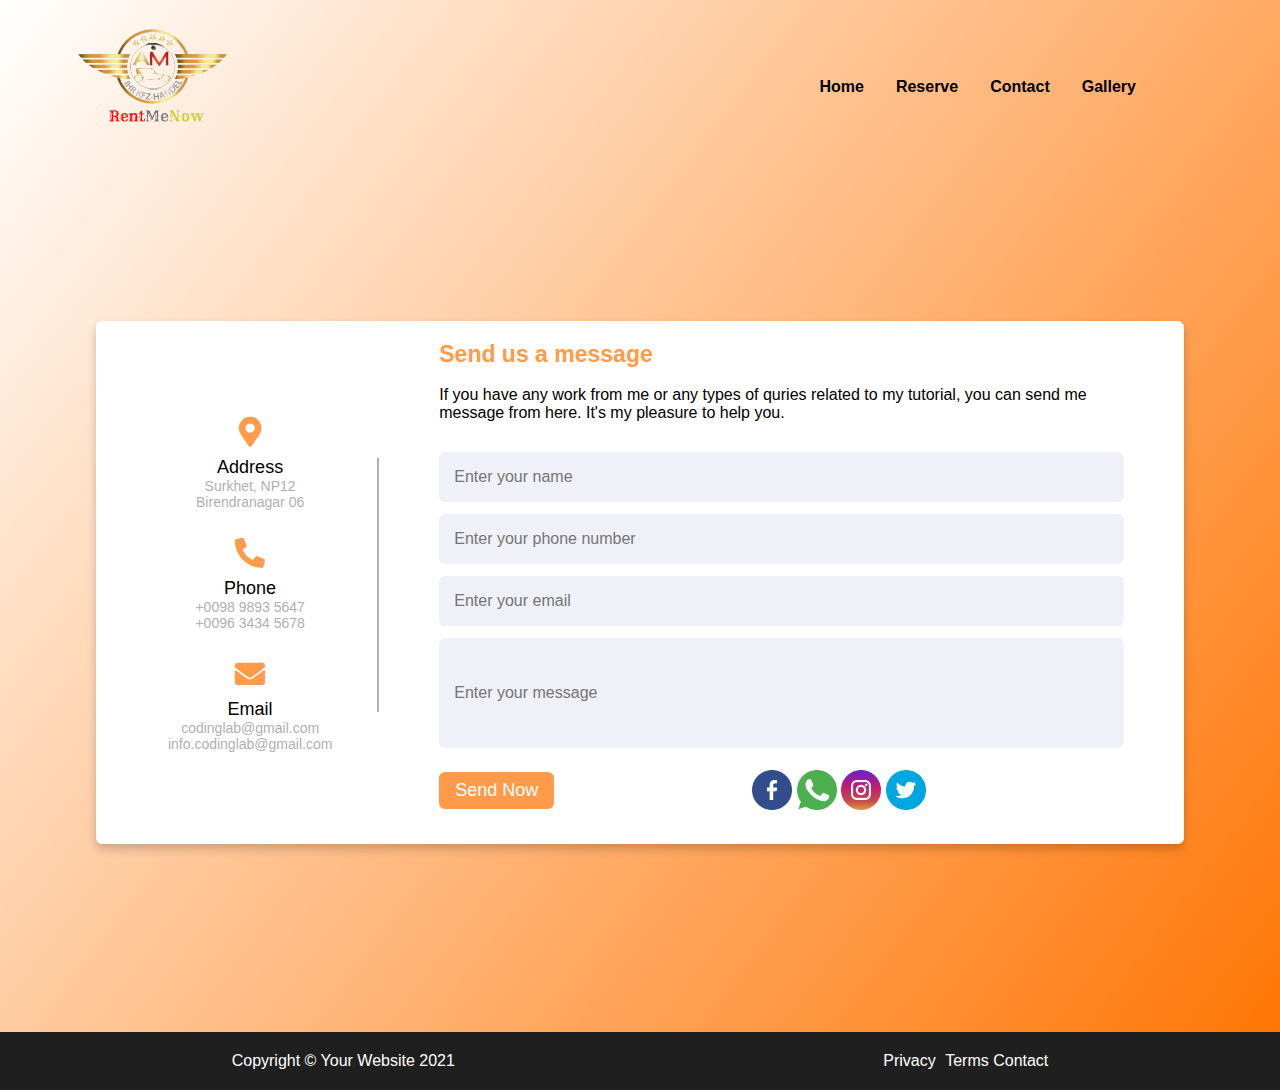
<file: contact.html>
<!DOCTYPE html>

<html lang="en" dir="ltr">
  <head>
    <meta charset="UTF-8">
   <title> Responsive Contact Us Form  | CodingLab </title>
    <link rel="stylesheet" href="contact.css">
    
    <link rel="stylesheet" href="https://cdnjs.cloudflare.com/ajax/libs/font-awesome/5.15.2/css/all.min.css"/>
     <meta name="viewport" content="width=device-width, initial-scale=1.0">
   </head>
<body>
 <div class="grande">
  <section>
    <nav>
        <img class="logo" src="pictures/siteautologo-removebg-preview.png" alt="">
        <a href="#" class="toggle-button">
          <span class="bar"></span>
          <span class="bar"></span>
          <span class="bar"></span>
        </a>
      <ul class="links">
            <li><a class="active" href="index.html">Home</a></li>
            <li><a href="reserve.html">Reserve</a></li>
            <li><a href="contact.html">Contact</a></li>
            <li><a href="gallery.html">Gallery</a></li>
          </ul>
      </nav>
</section>
<form action="">
<div class="container">
    <div class="content">
      <div class="left-side">
        <div class="address details">
          <i class="fas fa-map-marker-alt"></i>
          <div class="topic">Address</div>
          <div class="text-one">Surkhet, NP12</div>
          <div class="text-two">Birendranagar 06</div>
        </div>
        <div class="phone details">
          <i class="fas fa-phone-alt"></i>
          <div class="topic">Phone</div>
          <div class="text-one">+0098 9893 5647</div>
          <div class="text-two">+0096 3434 5678</div>
        </div>
        <div class="email details">
          <i class="fas fa-envelope"></i>
          <div class="topic">Email</div>
          <div class="text-one">codinglab@gmail.com</div>
          <div class="text-two">info.codinglab@gmail.com</div>
        </div>
      </div>
      <div class="right-side">
        <div class="topic-text">Send us a message</div>
        <br>
        <p>If you have any work from me or any types of quries related to my tutorial, you can send me message from here. It's my pleasure to help you.</p>
        <br>
      <form action="#">
        <div class="input-box">
          <input type="text" placeholder="Enter your name">
        </div>
        <div class="input-box">
            <input type="text" placeholder="Enter your phone number">
        </div>
        <div class="input-box">
          <input type="text" placeholder="Enter your email">
        </div>
        <div class="input-box message-box">
          <input type="text" placeholder="Enter your message ">
        </div>
       <div class="media">
        <div class="button">
            <input type="button" value="Send Now" >
          </div>
          <div class="follow">
              <a href=""><img src="pictures/facebook (3).png" alt="" style="width: 40px;"></a>
              <a href=""><img src="pictures/whatsapp.png" alt="" style="width: 40px;"></a>
              <a href=""><img src="pictures/instagram (2).png" alt="" style="width: 40px;"></a> 
              <a href=""><img src="pictures/twitter (2).png" alt="" style="width: 40px;"></a>
          </div>         
             <div>
       </div>
      </form>
    </div>
    </div>
  </div>
</form>
 </div>
 
 <div class="footer">
 <div>
  Copyright &copy; Your Website 2021
 </div>
 <div>
  <a style="margin-left: 5px; text-decoration: none;color: white" class="footer-a" href="#!">Privacy</a>
  <a style=" margin-left: 5px; text-decoration: none;color: white" class="footer-a" href="#!">Terms</a>
  <a style="  color: white;text-decoration: none;" class="footer-a" href="#!">Contact</a>
 </div>
</div>

   <script src="script.js"></script>
</body>
</html>
</file>
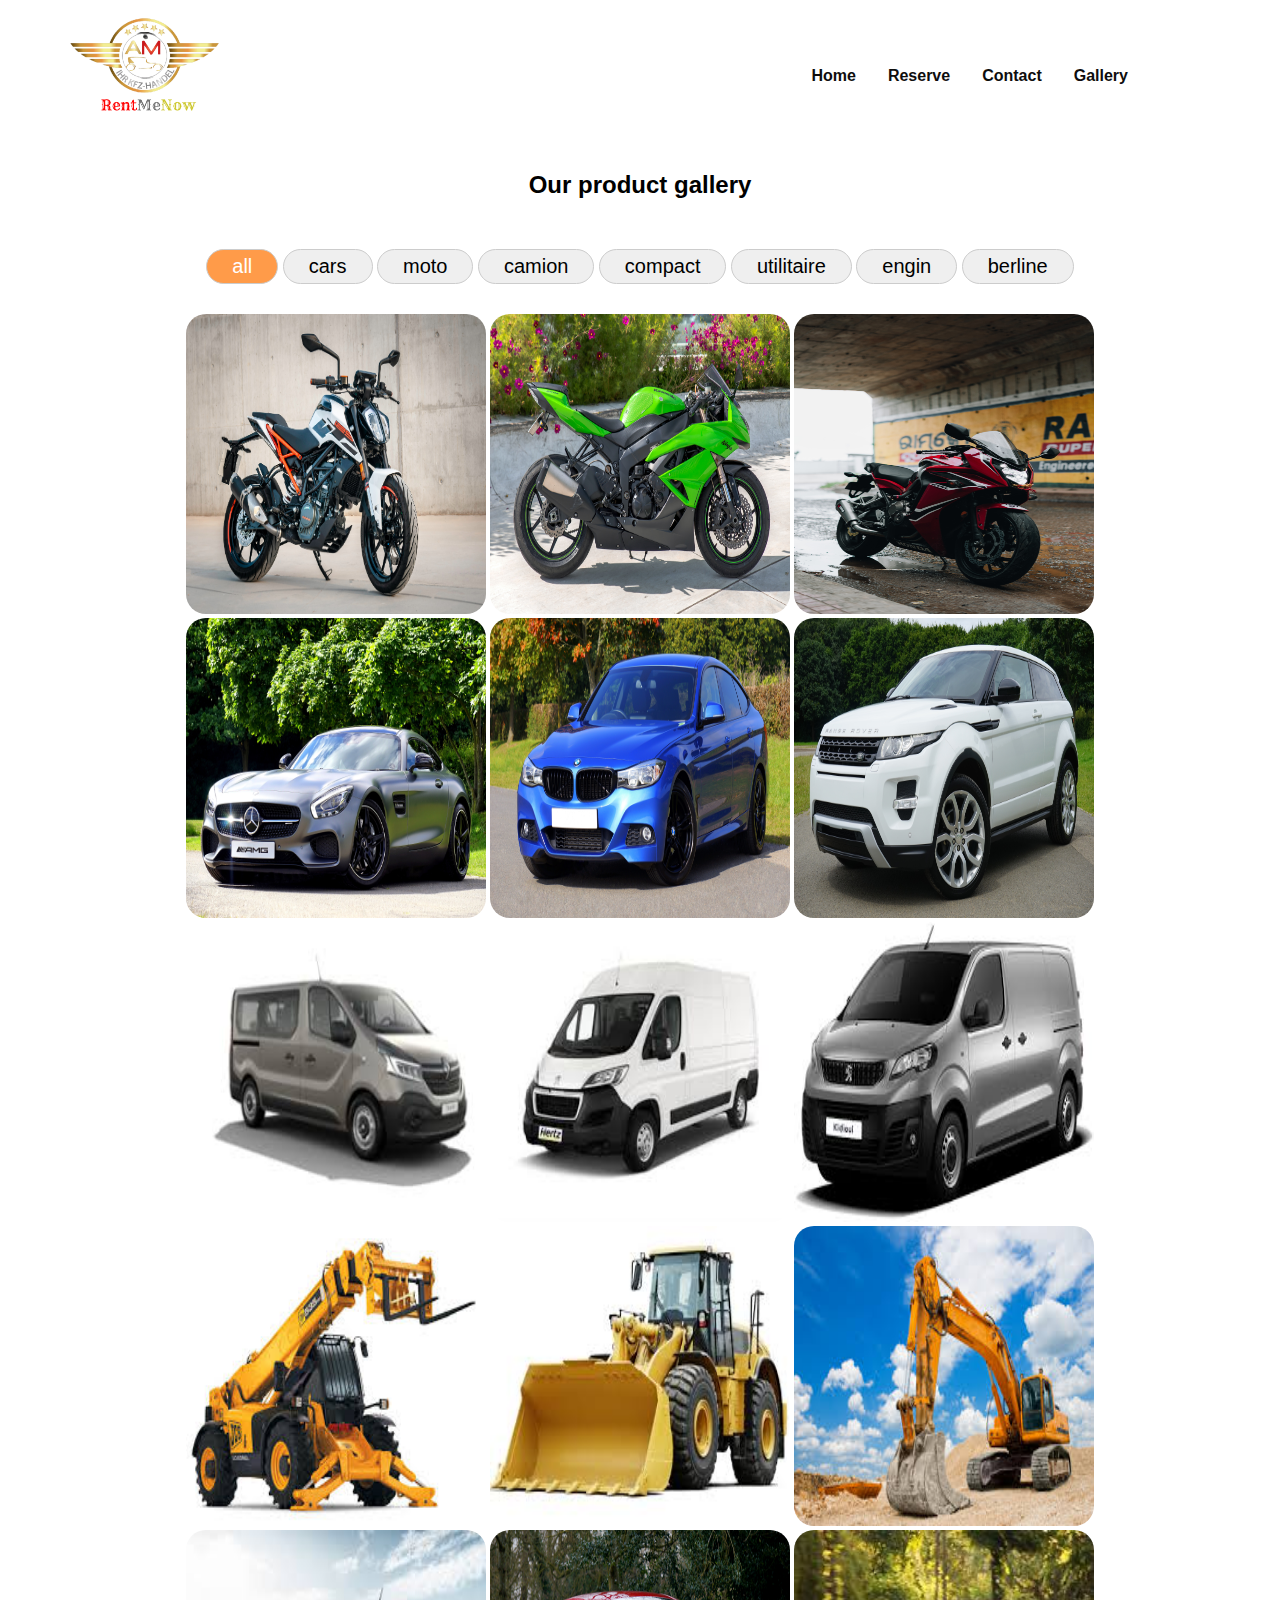
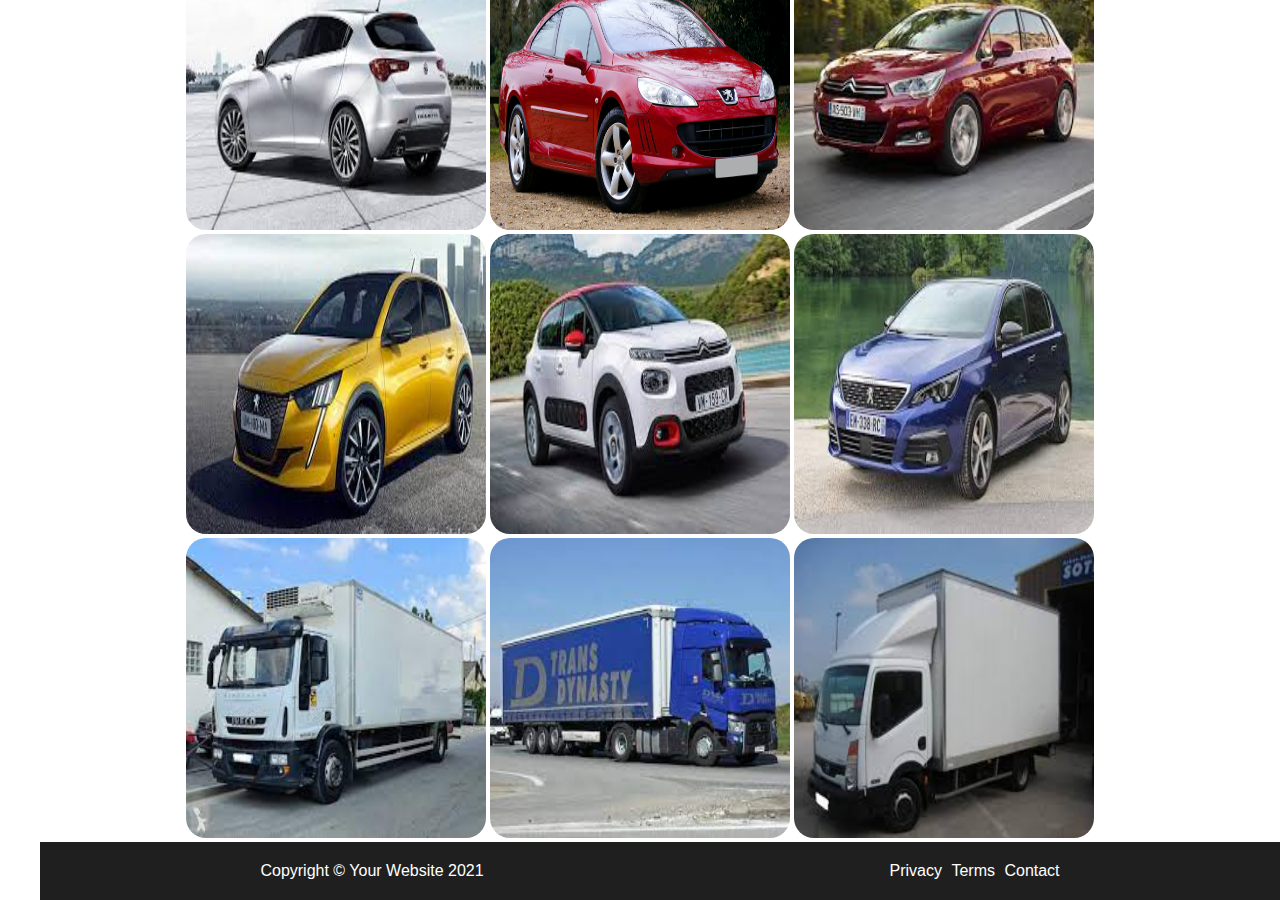
<file: gallery.html>
<!DOCTYPE html>
<html lang="en">
<head>
    <meta charset="UTF-8">
    <meta http-equiv="X-UA-Compatible" content="IE=edge">
    <meta name="viewport" content="width=device-width, initial-scale=1.0">
    <title>Document</title>
    <link rel="stylesheet" href="gallery.css">
    <link rel="stylesheet" href="pictures">
</head>
<body>
    <nav>
        <img class="logo" src="pictures/siteautologo-removebg-preview.png" alt="">
        <a href="#" class="toggle-button">
            <span class="bar"></span>
            <span class="bar"></span>
            <span class="bar"></span>
          </a>
        <ul class="links">
            <li><a class="active" href="index.html">Home</a></li>
            <li><a href="reserve.html">Reserve</a></li>
            <li><a href="contact.html">Contact</a></li>
            <li><a href="gallery.html">Gallery</a></li>
        </ul>
      </nav>

    <div class="container">
        <h2>Our product gallery</h2>

    <input type="radio" id="all" name="button" checked>
    <input type="radio" id="cars" name="button">
    <input type="radio" id="moto" name="button">
    <input type="radio" id="camion" name="button">

    <input type="radio" id="compact" name="button" >
    <input type="radio" id="utilitaire" name="button">
    <input type="radio" id="berline" name="button">
    <input type="radio" id="engin" name="button">
    
    <label class="tag all" for="all">all</label>
    <label class="tag tag1" for="cars">cars</label>
    <label class="tag tag2" for="moto">moto</label>
    <label class="tag tag3" for="camion">camion</label>

    <label class="tag tag4" for="compact">compact</label>
    <label class="tag tag5" for="utilitaire">utilitaire</label>
    <label class="tag tag6" for="engin">engin </label>
    <label class="tag tag7" for="berline">berline</label>
    <br>

    <div class="images">
    
            <img src="pictures/moto1.jpg"  class="moto">
            <img src="pictures/moto2.jpg"  class="moto">
            <img src="pictures/moto3.jpg"  class="moto">
      
 
            <img src="pictures/car1.jpg"  class="cars">
            <img src="pictures/car2.jpg"  class="cars">
            <img src="pictures/car3.jpg"  class="cars">


            <img src="pictures/utilitaire1.jfif"  class="utilitaire">
            <img src="pictures/utilitaire2.jfif"  class="utilitaire">
            <img src="pictures/utilitaire3.jfif"  class="utilitaire">

 
            <img src="pictures/engin1.jfif"  class="engin">
            <img src="pictures/engin2.jfif"  class="engin">
            <img src="pictures/engin3.jfif"  class="engin">

 
            <img src="pictures/berline1.jfif"  class="berline">
            <img src="pictures/berline2.jpg"  class="berline">
            <img src="pictures/berline3.jfif"  class="berline">

 
            <img src="pictures/compact1.jfif"  class="compact">
            <img src="pictures/compact2.jfif"  class="compact">
            <img src="pictures/compact3.jfif"  class="compact">


            <img src="pictures/camion1.jfif"  class="camion">
            <img src="pictures/camion2.jfif"  class="camion">
            <img src="pictures/camion3.jfif"  class="camion">

        
 <div class="footer">
     <div>
      Copyright &copy; Your Website 2021
     </div>
     <div>
      <a class="footer-a" href="#!">Privacy</a>
      <a class="footer-a" href="#!">Terms</a>
      <a class="footer-a" href="#!">Contact</a>
     </div>
 </div>
    <script src="script.js"></script>
</body>
</html>
</file>
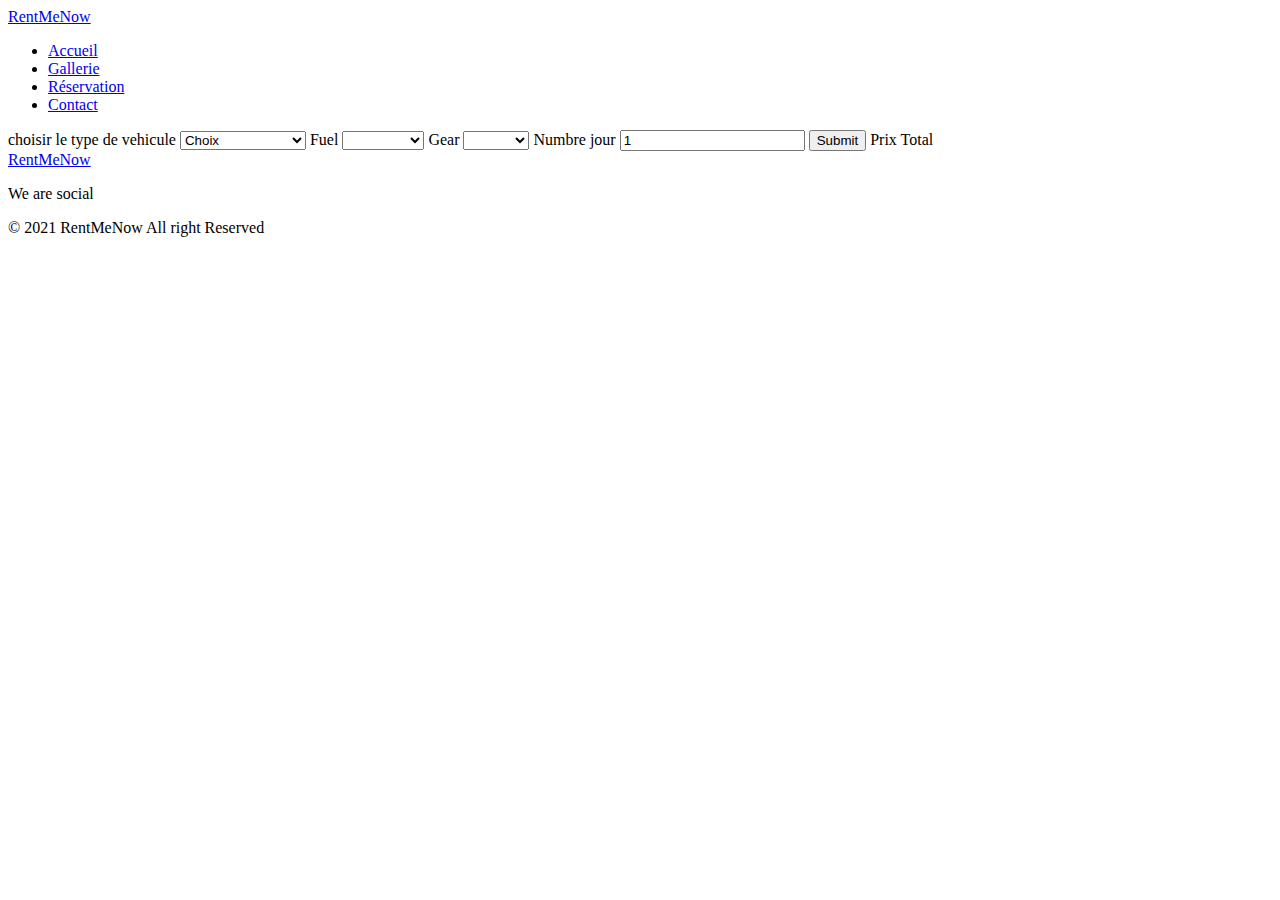
<file: reservation.html>
<!DOCTYPE html>
<html lang="en">
<head>
    <title> location</title>
    <meta charset="UTF-8">
    <meta http-equiv="X-UA-Compatible" content="IE=edge">
    <meta name="viewport" content="width=device-width, initial-scale=1.0">
    
    <!-- <link rel="stylesheet" href="CSS/master.css">
    
    <link rel="stylesheet" href="CSS/normalise.css"> 
    
    <link rel="stylesheet" href="CSS/all.min.css">
    <link rel="preconnect" href="https://fonts.googleapis.com"> -->
    
</head>
<body>
   
    <div class="header" id="header">
        <div class="container">
            <a href="#" class="logo">RentMeNow</a>
            <ul class="main-nav">
                <li><a href="./index.html">Accueil</a></li>
                <li><a href="./Gallerie.html">Gallerie </a></li>
                <li><a class="titre-bold" href="#">Réservation</a></li>
                <li><a href="./Contact.html">Contact</a></li>
            </ul>
        </div>
    </div>
  
    <div class="Container">
            <label class="label-1">choisir le type de vehicule</label>
            <select class="select-1" id="select-1">
                <option value="Choix">Choix</option>
                <option id="moto" value="10">Moto</option>
                <option id="citadine" value="12">Citadine</option>
                <option id="compact" value="14">Compact</option>
                <option id="berline" value="20">Berline</option>
                <option id="utilitaire" value="16">Utilitaire</option>
                <option id="engin" value="900">Engin de chantier</option>
                <option id="camion" value="250">Camion</option>
            </select>
            <label class="label-2" for="vehicule_type">Fuel</label>
            <select class="select-2" id="select-2">
                <option value="0"></option>
                <option id="electrique" value="0.05">Electrique</option>
                <option id="hybride" value="0.09">Hybride</option>
                <option id="essence" value="0.14">Essence</option>
                <option id="diesel" value="0.21">Diesel</option>
            </select>
            <label class="label-2" for="vehicule_type">Gear</label>
            <select class="select-2" id="select-3">
                <option value="0"></option>
                <option id="auto" value="0.19">auto</option> 
                <option id="manual" value="0">manual</option> 
            </select>
            <Label class="label-3">Numbre jour</Label>
            <input type="number" value="1" id="nbjour">
            <button id="button---1" >Submit</button>
            <span id="total-1">Prix Total</span>
            <span id="total"></span>
    </div>
    
    <div class="footer">
        <div class="container">
            <a href="#" class="logo">RentMeNow</a>
            <p>We are social</p>
            <div class="social-icons">
                <i class="fab fa-facebook"></i>
                <i class="fab fa-twitter"></i>
                <i class="fab fa-instagram"></i>
                <i class="fab fa-linkedin-in"></i>
            </div>
            <p class="copyright" >
                &copy; 2021 <span>RentMeNow All right Reserved  </span> 
            </p>
            
        </div>
    </div>
    
</body>

<script src="reservation.js"></script>
</html>
</file>
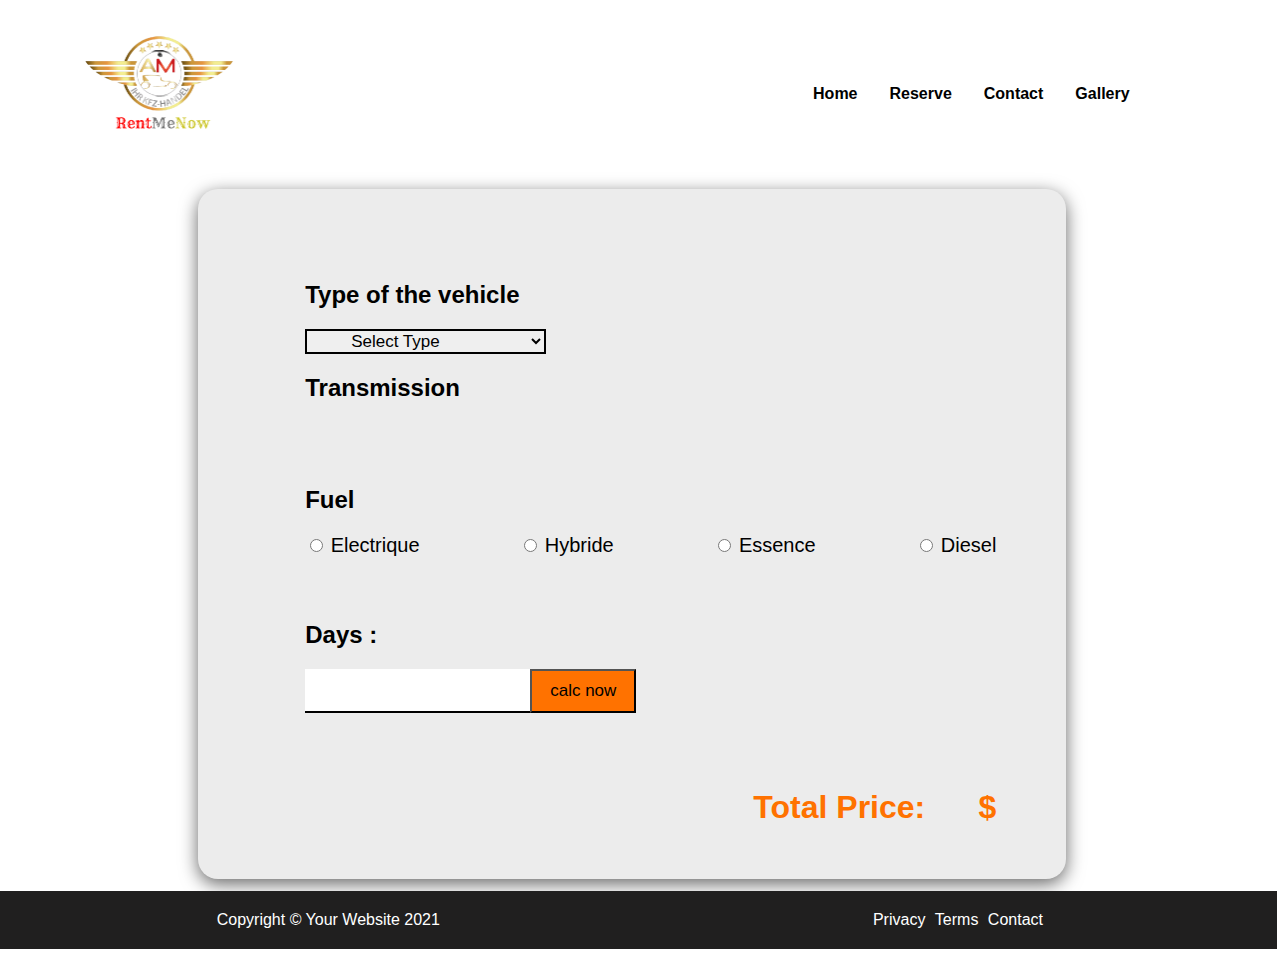
<file: reserve.html>
<!DOCTYPE html>
<html lang="en">
<head>
    <meta charset="UTF-8">
    <meta http-equiv="X-UA-Compatible" content="IE=edge">
    <meta name="viewport" content="width=device-width, initial-scale=1.0">
    <title>reserve your car now</title>
    <link rel="stylesheet" href="reserve.css">
</head>
<body>
    <section>
        <nav>
            <img class="logo" src="pictures/siteautologo-removebg-preview.png" alt="">
            <a href="#" class="toggle-button">
                <span class="bar"></span>
                <span class="bar"></span>
                <span class="bar"></span>
              </a>
            <ul class="links">
                <li><a class="active" href="index.html">Home</a></li>
                <li><a href="reserve.html">Reserve</a></li>
                <li><a href="contact.html">Contact</a></li>
                <li><a href="gallery.html">Gallery</a></li>
              </ul>
          </nav>
	</section>
		  <section class="reservation">
			<div class="inner">
				<form action="" method="post"></form>
				<section>
	             <div class="all1">
					  
					<div class="Type">
						<h2>Type of the vehicle</h2>
						<select name="type" id="type" onchange="calcule()">
							<option>Select Type</option>
							<option>Moto</option>
							<option>Citadine</option>
							<option>Compact</option>
							<option>Berline</option>
							<option>Utilitaire</option>
							<option>Engin de Chantier</option>
							<option>Camion</option>
						</select>
					</div>
	
					<div class="tranmission">
						<h2>Transmission</h2>
						<div class="contenu" id="trans">
							<!-- <div>
								<input type="radio" id="Manual" name="transmission">
								<label class="Manual" for="Manual">Manual</label><br>
							</div>
							<div id="trans">
								<input type="radio" id="Automatique" name="transmission">
								<label class="Automatique" for="Automatique">Automatique</label><br>
							</div> -->
						</div>
					</div>
				 </div>
	
					<div class="fuel">
						<h2>Fuel</h2>
						<div class="contenu">
							<div>
								<input type="radio" id="Electrique" name="fuel" onclick="fuelID(this.id)">
								<label class="Electrique" for="Electrique">Electrique</label><br>
							</div>
	
							<div>
								<input type="radio" id="Hybride" name="fuel" onclick="fuelID(this.id)">
								<label class="Hybride" for="Hybride">Hybride</label><br>
							</div>
	
							<div>
								<input type="radio" id="Essence" name="fuel" onclick="fuelID(this.id)">
								<label class="Essence" for="Essence">Essence</label><br>
							</div>
	
							<div>
								<input type="radio" id="Diesel" name="fuel" onclick="fuelID(this.id)">
								<label class="Diesel" for="Diesel">Diesel</label><br>
							</div>
						</div>
					</div>
					<div>

						<h2>Days :</h2>
						<div class="day">
							<input type="number" min="1" id="days">
							<button class="btn">calc now</button>
						</div>
					</div>
	
					<div id="placeHolder">
						<div class="border">
							<h1>Total Price: &nbsp &nbsp</h1>
							<h1 id="prix"></h1>
							<h1>&nbsp $</h1>
						</div>
	
					</div>
	
					<!-- <div class="confirmed">
						<button id="confirmed" class="btn">Confirmed</button>
					</div> -->
	
	
				</section>
				</form>
	
			</div>
			<div class="footer">
				<div>
				 Copyright &copy; Your Website 2021
				</div>
				<div>
				 <a class="footer-a" href="#!">Privacy</a>
				 <a class="footer-a" href="#!">Terms</a>
				 <a class="footer-a" href="#!">Contact</a>
				</div>
			   </div>
	
	
	
    <script src="script.js"></script>
	<script src="main.js"></script>
</body>
</html>
</file>
<file: contact.css>
.footer{
  display: flex;
    justify-content: space-around;
    padding: 20px;
    background-color: rgb(32, 31, 31);
    color: white;
}

.link-light small{
  color: #fff;
}
.logo{
  width: 12%;
  
  margin-left: 6%;
  margin-top: 2%;
}
ul{
  display: flex;
  margin-top: 5%;
  margin-right: 10%;
  float: right;
  list-style: none;
}
li a{
  text-decoration: none;
  padding: 14px 16px;
  display: inline-flex;
  font-weight: bold;
  color: black;
}
form{
  min-height: 100vh;
  width: 100%;
  /* background: #c8e8e9; */
  display: flex;
  align-items: center;
  justify-content: center;
}
.media{
  display: flex;
  justify-content: space-between;
}
@import url('https://fonts.googleapis.com/css2?family=Poppins:wght@200;300;400;500;600;700&display=swap');
*{
  margin: 0;
  padding: 0;
  box-sizing: border-box;
  font-family: "Poppins" , sans-serif;
}
body{
  min-height: 100vh;
  width: 100%;
  background: linear-gradient(
127deg, white, #ff7300);
  
}
.container{
  width: 85%;
  background: #fff;
  border-radius: 6px;
  padding: 20px 60px 30px 40px;
  box-shadow: 0 5px 10px rgba(0, 0, 0, 0.2);
}
.container .content{
  display: flex;
  align-items: center;
  justify-content: space-between;
}
.container .content .left-side{
  width: 25%;
  height: 100%;
  display: flex;
  flex-direction: column;
  align-items: center;
  justify-content: center;
  margin-top: 15px;
  position: relative;
}
.content .left-side::before{
  content: '';
  position: absolute;
  height: 70%;
  width: 2px;
  right: -15px;
  top: 50%;
  transform: translateY(-50%);
  background: #afafb6;
}
.content .left-side .details{
  margin: 14px;
  text-align: center;
}
.content .left-side .details i{
  font-size: 30px;
  color: rgb(255 155 73);
  margin-bottom: 10px;
}
.content .left-side .details .topic{
  font-size: 18px;
  font-weight: 500;
}
.content .left-side .details .text-one,
.content .left-side .details .text-two{
  font-size: 14px;
  color: #afafb6;
}
.container .content .right-side{
  width: 75%;
  margin-left: 75px;
}
.content .right-side .topic-text{
  font-size: 23px;
  font-weight: 600;
  color: rgb(255 155 73);
}
.right-side .input-box{
  height: 50px;
  width: 100%;
  margin: 12px 0;
}
.right-side .input-box input,
.right-side .input-box textarea{
  height: 100%;
  width: 100%;
  border: none;
  outline: none;
  font-size: 16px;
  background: #F0F1F8;
  border-radius: 6px;
  padding: 0 15px;
  resize: none;
}
.right-side .message-box{
  min-height: 110px;
}
.right-side .input-box textarea{
  padding-top: 6px;
}
.right-side .button{
  display: inline-block;
  margin-top: 12px;
}
.right-side .button input[type="button"]{
  color: #fff;
  font-size: 18px;
  outline: none;
  border: none;
  padding: 8px 16px;
  border-radius: 6px;
  background: rgb(255 155 73);
  cursor: pointer;
  transition: all 0.3s ease;
}
.button input[type="button"]:hover{
  background: #5029bc;
}
.follow{
  margin-top: 10px;
}

@media (max-width: 950px) {
  .container{
    width: 90%;
    padding: 30px 40px 40px 35px ;
  }
  .container .content .right-side{
   width: 75%;
   margin-left: 55px;
}
}
@media (max-width: 820px) {
  .container{
    margin: 40px 0;
    height: 100%;
  }
  .container .content{
    flex-direction: column-reverse;
  }
 .container .content .left-side{
   width: 100%;
   flex-direction: row;
   margin-top: 40px;
   justify-content: center;
   flex-wrap: wrap;
 }
 .container .content .left-side::before{
   display: none;
 }
 .container .content .right-side{
   width: 100%;
   margin-left: 0;
 }
}
.toggle-button {
  position: absolute;
  top: .75rem;
  right: 1rem;
  display: none;
  flex-direction: column;
  justify-content: space-between;
  width: 30px;
  height: 21px;
}

.toggle-button .bar {
  height: 3px;
  width: 100%;
  background-color: white;
  border-radius: 10px;
}

@media (max-width: 800px) {
  
 .logo{
   display: none;
 }
  .toggle-button {
      display: flex;
  }
  .links{
    display: none;
    
  }
  .links.active{
    display: flex;
    flex-direction: column;
    background-color: rgb(252, 252, 252);
    padding: 10px;
    
  }
  .media {
    display: flex;
    justify-content: space-between;
    flex-wrap: wrap;
    flex-direction: column;
    align-items: center;
    gap: 10px;
}
  
  
}


  
  /* .glow-on-hover {
    width: 220px;
    height: 50px;
    border: none;
    outline: none;
    color: #fff;
    background: #111;
    cursor: pointer;
    position: relative;
    z-index: 0;
    border-radius: 10px;
}

.glow-on-hover:before {
    content: '';
    background: linear-gradient(45deg, #ff0000, #ff7300, #fffb00, #48ff00, #00ffd5, #002bff, #7a00ff, #ff00c8, #ff0000);
    position: absolute;
    top: -2px;
    left:-2px;
    background-size: 400%;
    z-index: -1;
    filter: blur(5px);
    width: calc(100% + 4px);
    height: calc(100% + 4px);
    animation: glowing 20s linear infinite;
    opacity: 0;
    transition: opacity .3s ease-in-out;
    border-radius: 10px;
}

.glow-on-hover:active {
    color: #000
}

.glow-on-hover:active:after {
    background: transparent;
}

.glow-on-hover:hover:before {
    opacity: 1;
}

.glow-on-hover:after {
    z-index: -1;
    content: '';
    position: absolute;
    width: 100%;
    height: 100%;
    background: #111;
    left: 0;
    top: 0;
    border-radius: 10px;
}

@keyframes glowing {
    0% { background-position: 0 0; }
    50% { background-position: 400% 0; }
    100% { background-position: 0 0; }
} */
</file>
<file: gallery.css>
body{
    
    font-family: arial;
}
.container{
    text-align: center;
    margin: 0px 2em;
    margin-top: 50px;
}
nav{
    margin-left: -16px;
    margin-top: -19px;
  }
  .logo{
    width: 12%;
    height: 12%;
      margin-left: 6%;
      margin-top: 2%;
  }
  ul {
      list-style-type: none;
      margin-top: 5%;
      margin-right: 10%;
      padding: 0;
      overflow: hidden;
      float: right;
      
    }
    

    
    li {
      float: left;
    }
    
    li a {
      display: block;
      color: rgb(14, 13, 13) ;
      text-align: center;
      padding: 14px 16px;
      text-decoration: none;
      font-weight: bold;
  
    }
    
    li a:hover /* :not(.active)*/ { 
      background-color: rgb(255 155 73);
      border-radius: 2%;
      color: white;
    }
input{
    display: none;
}
.tag{
    font-size: 20px;
    margin: 1.5em 0px;
    padding: 5px 25px;
    border-radius: 50px;
    display: inline-block;
    cursor: pointer;
    background: #efefef;
    text-decoration: none;
    color: black;
    border: 1px solid #ccc;
}

.images img{
    max-width: 300px;
    width: 300px;
    height: 300px;
    transition:  1s ease-in-out;
    border-radius: 20px;
}
/*filter CSS */
#cars:checked ~ .images > img:not([class*='cars']),
 #moto:checked ~ .images > img:not([class*='moto']),
 #berline:checked ~ .images > img:not([class*='berline']),
 #compact:checked ~ .images > img:not([class*='compact']),
 #engin:checked ~ .images > img:not([class*='engin']),
 #utilitaire:checked ~ .images > img:not([class*='utilitaire']),
 #camion:checked ~ .images > img:not([class*='camion'])
 {
   width: 0px;
   height: 0px;
}
#all:checked ~ .all,
#cars:checked ~ .tag1, 
#moto:checked ~ .tag2,
#camion:checked ~ .tag3,
#compact:checked ~ .tag4,
#utilitaire:checked ~ .tag5, 
#engin:checked ~ .tag6,
#berline:checked ~ .tag7
{
    background-color: rgb(255 155 73);      
    color: white;
} 
.footer{
  display: flex;
    justify-content: space-around;
    padding: 20px;
    background-color: rgb(32, 31, 31);
    color: white;
    width: 100%;
}
.footer-a{
  margin-left: 5px;
    text-decoration: none;
    color: white;
}
.toggle-button {
  position: absolute;
  top: .75rem;
  right: 1rem;
  display: none;
  flex-direction: column;
  justify-content: space-between;
  width: 30px;
  height: 21px;
}

.toggle-button .bar {
  height: 3px;
  width: 100%;
  background-color: rgb(0, 0, 0);
  border-radius: 10px;
}

@media (max-width: 800px) {
  
 .logo{
   display: none;
 }
  .toggle-button {
      display: flex;
  }
  .links{
    display: none;
    
  }
  
  .links.active{
    display: flex;
    flex-direction: column;
    background-color: rgb(247, 243, 243);
    padding: 10px;
    
  }
  
  
}
</file>
<file: reserve.css>
body{
    
    font-family: arial;
}
.logo{
    width: 12%;
    margin-left: 6%;
    margin-top: 2%;
}
.links{
    display: flex;
    margin-top: 5%;
    margin-right: 10%;
    float: right;
    list-style: none;
}
.links li a{
    text-decoration: none;
    padding: 14px 16px;
    display: inline-flex;
    font-weight: bold;
    color: black;
}

.toggle-button {
    position: absolute;
    top: .75rem;
    right: 1rem;
    display: none;
    flex-direction: column;
    justify-content: space-between;
    width: 30px;
    height: 21px;
  }
  
  .toggle-button .bar {
    height: 3px;
    width: 100%;
    background-color: rgb(5, 5, 5);
    border-radius: 10px;
  }
  
  @media (max-width: 800px) {
    
   .logo{
     display: none;
   }
    .toggle-button {
        display: flex;
    }
    .links{
      display: none;
      
    }
    .links.active{
      display: flex;
      flex-direction: column;
      background-color: rgb(247, 243, 243);
      padding: 10px;
      
    }
    .product-field ul {
      width: 100%;
      display: flex;
      flex-direction: column;
      
  }    

  }
  .icon span:hover{
    background: var(--gra);
    cursor: pointer;
  }
  .detail > strong{
    display: inherit;
    margin: 20px;
    font-size: 30px;
    letter-spacing: 2px;
    color: #555;
  }
  .detail > span{
    display: inherit;
    padding: 0 20px;
      width: 80%;
  }
  .detail small{
    display: inline-block;
      padding: 8px 20px;
      margin: 15px;
      font-weight: bold;
      border-radius: 6px;
      border: 1px ;}

      .footer{
        display: flex;
          justify-content: space-around;
          padding: 20px;
          background-color: rgb(32, 31, 31);
          color: white;
          margin-left: -20%;
          margin-right: -5px;
          margin-top: 12px;
      }
      .footer-a{
        margin-left: 5px;
        text-decoration: none;
        color: white;
      }



      .inner{
        background-color: #ececec;
    width: 60vw;
    height: 70vh;
    padding: 50px 50px 10px 50px;
    padding-top: 50px;
    box-shadow: 0px 5px 18px rgb(0 0 0 / 60%);
    display: flex;
    justify-content: space-around;
    border-radius: 20px;
    }
    
    .inner section{
        margin-bottom:100px;
        display: flex;
        flex-direction: column;
        justify-content: space-around;
        height: 100%;
        width: 90%;
        text-align: start;
    }
    .reservation .tranmission{
        display: flex;
        flex-direction: column;
    }
    .reservation .tranmission >div {
        display: flex;
        width: 105%;
        /* height: 50%; */
        text-align: center;
    }
    .reservation .tranmission >div >div{
        margin-right: 140px;
    }
    .fuel >div{
        display: flex;
        width: 100%;
        justify-content: space-between;
    }
    section h1{
        display: flex;
        justify-content: flex-end;
    }
    #placeHolder{
        margin-top: 10px;
        display: flex;
        justify-content: flex-end;
    
    }
    .inner section .tranmission{
        display: flex;
        flex-direction: column;
        justify-content: space-between;
    }
    .border{
        
        color: #ff7200;
      
        display: flex;
    }
    label{
        font-size: 20px;
        font-weight: 500;
    }
    section h2{
        margin-bottom:20px;
        
    }
    select{
        border: none;
        outline: none;
        border:2px solid;
        padding:0 40px;
    }
    select,input{
        font-size: 17px;
        font-weight: 500;
    
    }
    .inner button{
        font-size: 17px;
        font-weight: 500;
        background-color: #ff7200;
        color:black  ;
        padding:10px 18px;
    }
    input{
        border: none;
        border-bottom:2px solid;
        outline: none;
    }
    .day{
      display: flex;
      flex-direction: row;
    }

    .reservation{
      margin-left: 15%;
    margin-top: 4%;
    }


    @media (max-width: 800px)  {
      .fuel >div {
        display: flex;
        width: 100%;
        align-content: space-between;
        flex-direction: column;
        gap: 10px;
    }

    .inner {
      background-color: #ececec;
      width: 60vw;
      height: 75vh;
      padding: 50px 50px 10px 50px;
      padding-top: 50px;
      box-shadow: 0px 5px 18px rgb(0 0 0 / 60%);
      display: flex;
      justify-content: space-around;
      border-radius: 20px;
  }
  .day {
    display: flex;
    flex-direction: column;
    gap: 10px;
  }

  .reservation {
    margin-left: 4%;
    margin-top: 25%;
}
  .reservation .tranmission >div >div {
    margin-right: 53px;
  }
  select, input {
    font-size: 17px;
    font-weight: 500;
    margin-left: -20px;
}
.footer {
  display: flex;
  justify-content: space-around;
  padding: 20px;
  background-color: rgb(32, 31, 31);
  color: white;
  margin-left: -11%;
  margin-right: -5px;
  margin-top: 12px;
}
  
    }
</file>
